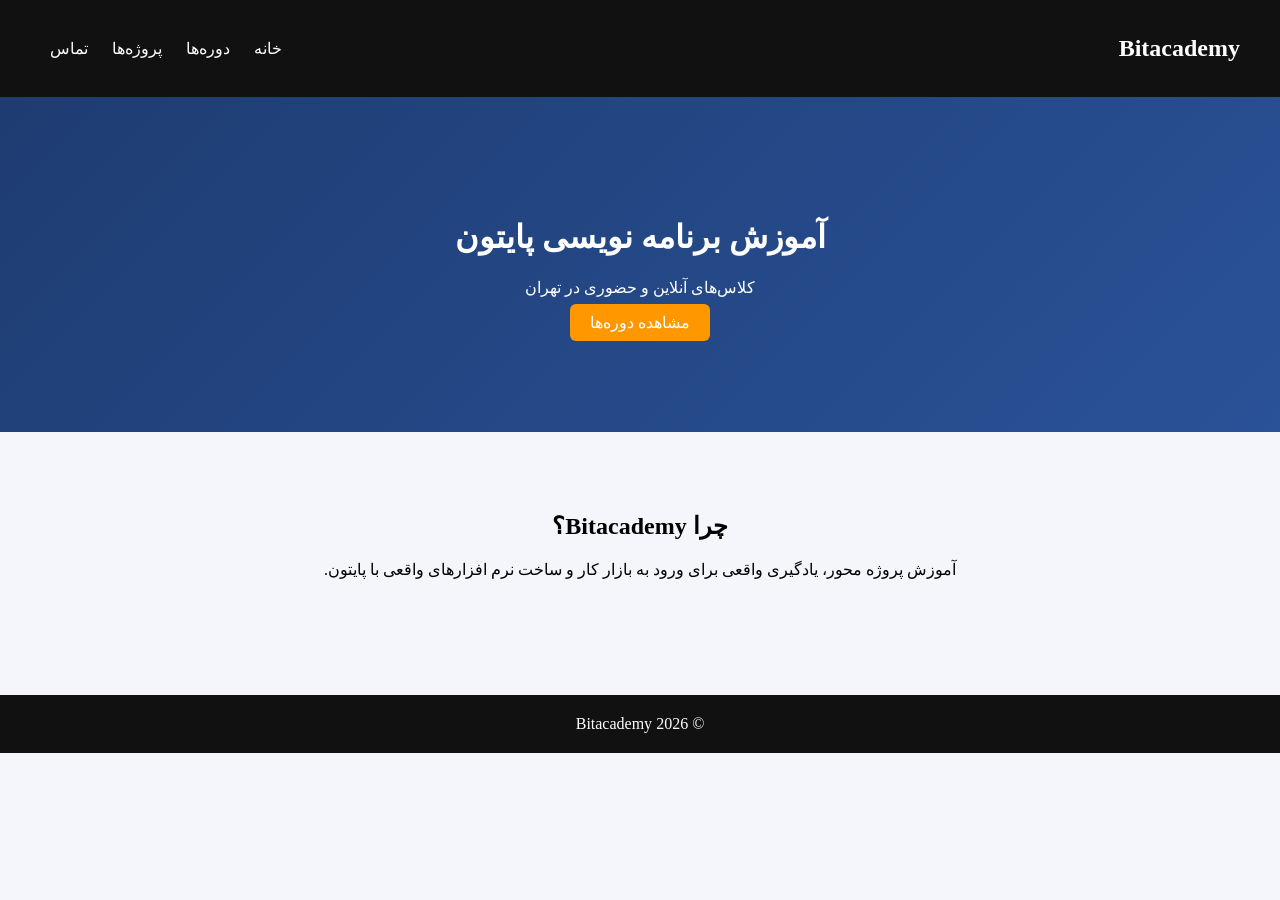
<file: index.html>
<!DOCTYPE html>
<html lang='fa' dir='rtl'>
<head>
<meta charset='UTF-8'>
<title>Bitacademy | آموزش پایتون</title>
<link rel='stylesheet' href='style.css'>
</head>
<body>
<nav>
<h2>Bitacademy</h2>
<div>
<a href='index.html'>خانه</a>
<a href='courses.html'>دوره‌ها</a>
<a href='projects.html'>پروژه‌ها</a>
<a href='contact.html'>تماس</a>
</div>
</nav>
<header>
<h1>آموزش برنامه نویسی پایتون</h1>
<p>کلاس‌های آنلاین و حضوری در تهران</p>
<a class='btn' href='courses.html'>مشاهده دوره‌ها</a>
</header>
<section class='section'>
<h2>چرا Bitacademy؟</h2>
<p>آموزش پروژه محور، یادگیری واقعی برای ورود به بازار کار و ساخت نرم افزارهای واقعی با پایتون.</p>
</section>
<footer>© 2026 Bitacademy</footer>
</body>
</html>
</file>
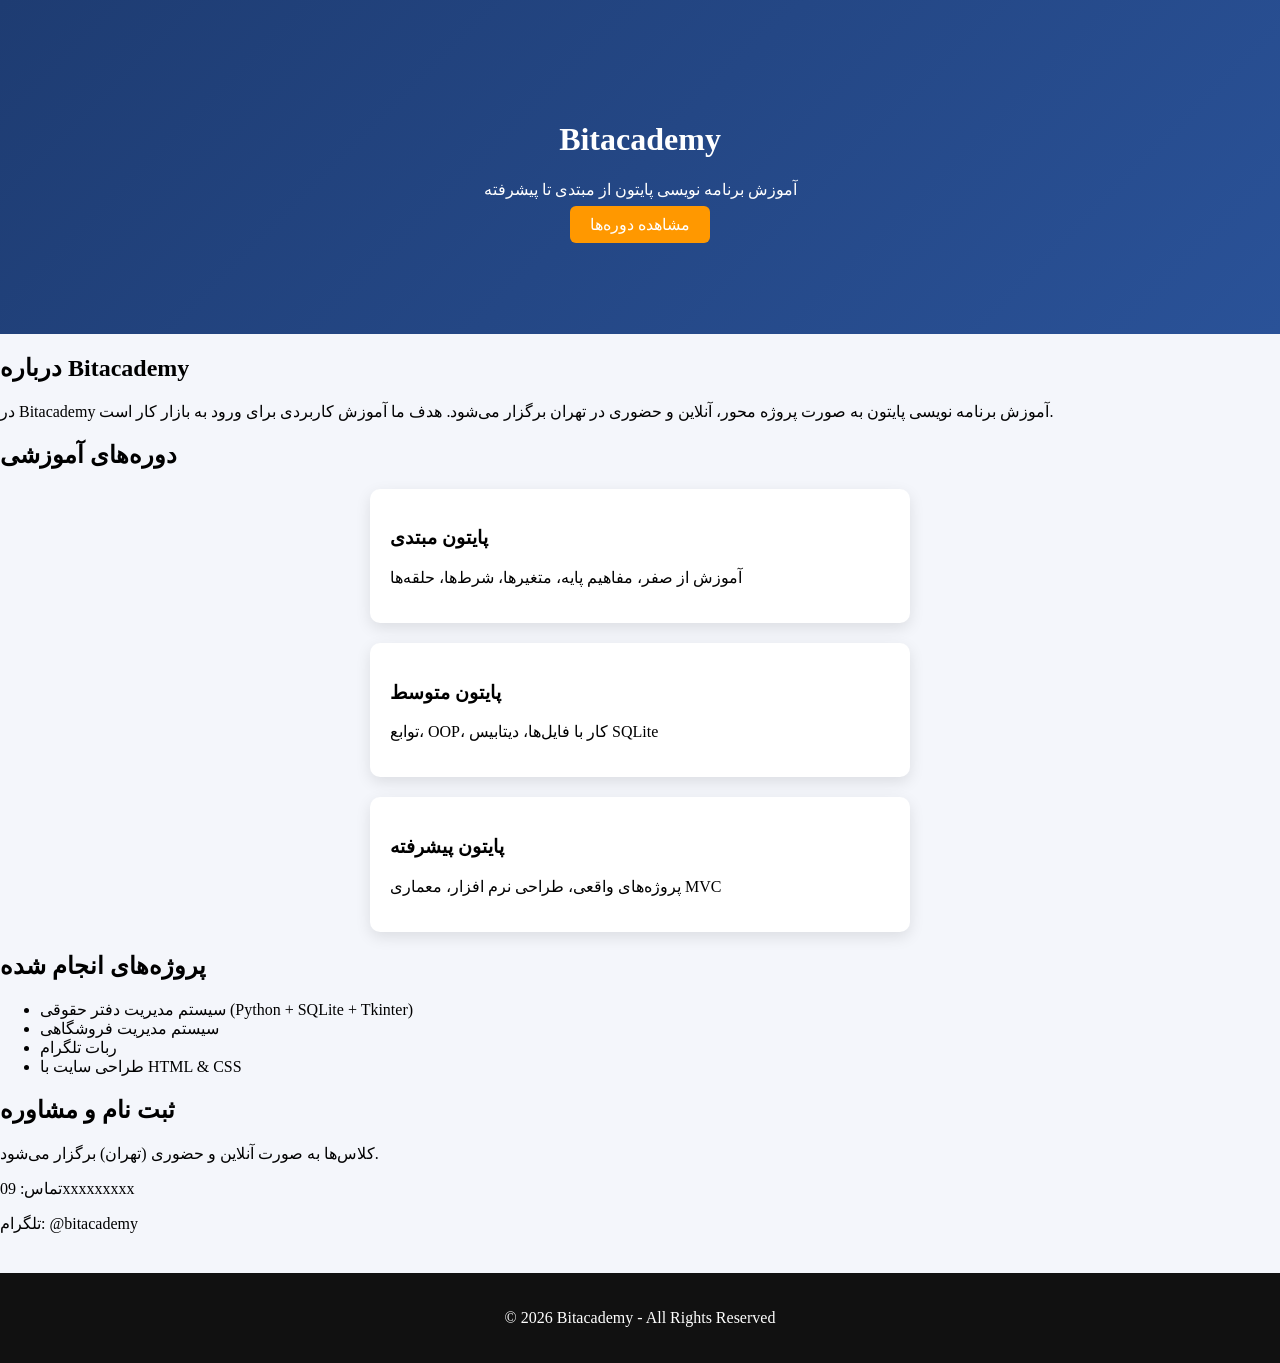
<file: artifact.html>
<!DOCTYPE html>
<html lang="fa">
<head>
    <meta charset="UTF-8">
    <title>Bitacademy | آموزش برنامه نویسی پایتون</title>
    <link rel="stylesheet" href="style.css">
</head>
<body>

<header>
    <div class="container">
        <h1>Bitacademy</h1>
        <p>آموزش برنامه نویسی پایتون از مبتدی تا پیشرفته</p>
        <a href="#courses" class="btn">مشاهده دوره‌ها</a>
    </div>
</header>

<section class="about">
    <div class="container">
        <h2>درباره Bitacademy</h2>
        <p>
            در Bitacademy آموزش برنامه نویسی پایتون به صورت پروژه محور،
            آنلاین و حضوری در تهران برگزار می‌شود.
            هدف ما آموزش کاربردی برای ورود به بازار کار است.
        </p>
    </div>
</section>

<section id="courses" class="courses">
    <div class="container">
        <h2>دوره‌های آموزشی</h2>

        <div class="card">
            <h3>پایتون مبتدی</h3>
            <p>آموزش از صفر، مفاهیم پایه، متغیرها، شرط‌ها، حلقه‌ها</p>
        </div>

        <div class="card">
            <h3>پایتون متوسط</h3>
            <p>توابع، OOP، کار با فایل‌ها، دیتابیس SQLite</p>
        </div>

        <div class="card">
            <h3>پایتون پیشرفته</h3>
            <p>پروژه‌های واقعی، طراحی نرم افزار، معماری MVC</p>
        </div>
    </div>
</section>

<section class="projects">
    <div class="container">
        <h2>پروژه‌های انجام شده</h2>
        <ul>
            <li>سیستم مدیریت دفتر حقوقی (Python + SQLite + Tkinter)</li>
            <li>سیستم مدیریت فروشگاهی</li>
            <li>ربات تلگرام</li>
            <li>طراحی سایت با HTML & CSS</li>
        </ul>
    </div>
</section>

<section class="contact">
    <div class="container">
        <h2>ثبت نام و مشاوره</h2>
        <p>کلاس‌ها به صورت آنلاین و حضوری (تهران) برگزار می‌شود.</p>
        <p>تماس: 09xxxxxxxxx</p>
        <p>تلگرام: @bitacademy</p>
    </div>
</section>

<footer>
    <p>© 2026 Bitacademy - All Rights Reserved</p>
</footer>

</body>
</html>
</file>
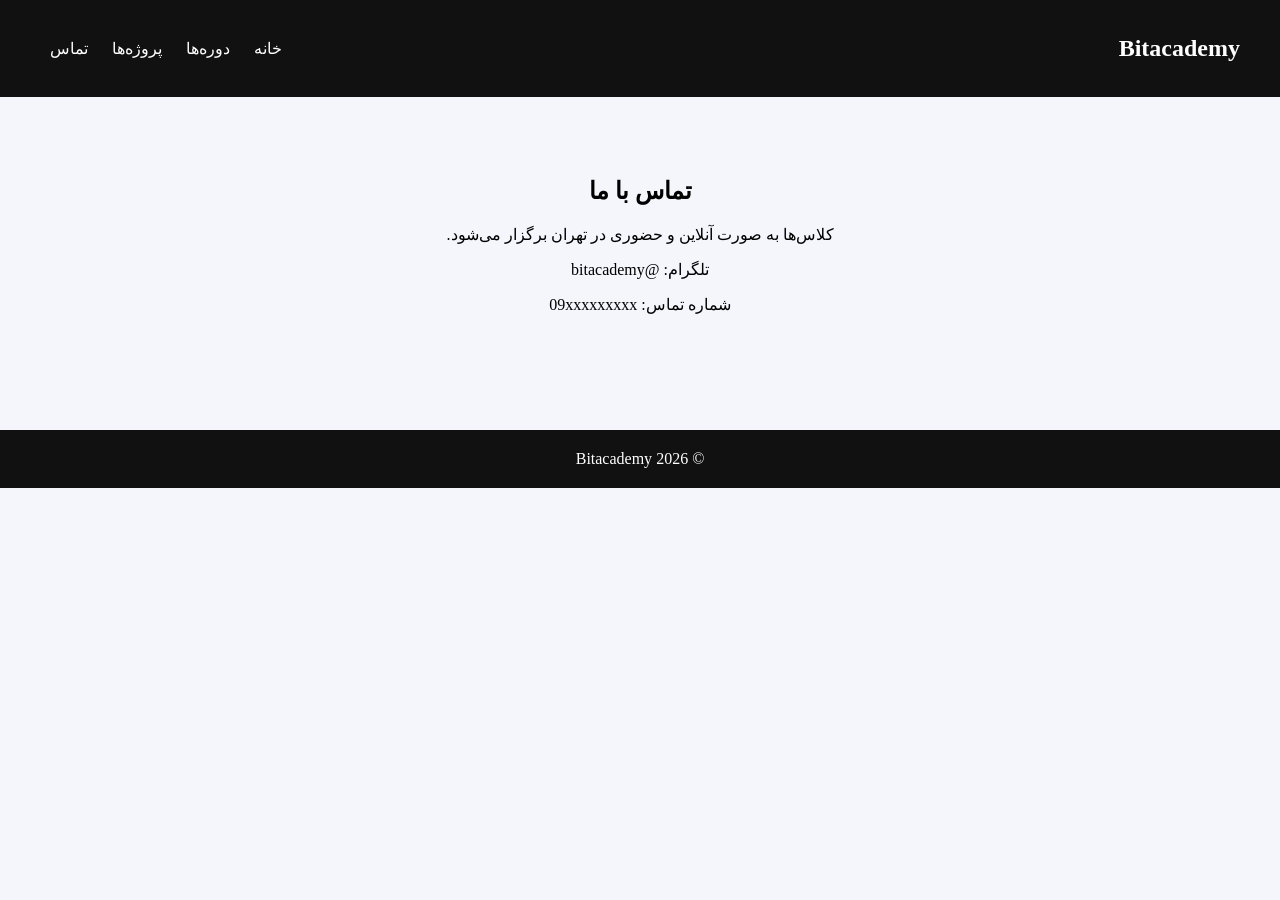
<file: contact.html>
<!DOCTYPE html>
<html lang='fa' dir='rtl'>
<head>
<meta charset='UTF-8'>
<title>تماس | Bitacademy</title>
<link rel='stylesheet' href='style.css'>
</head>
<body>
<nav>
<h2>Bitacademy</h2>
<div>
<a href='index.html'>خانه</a>
<a href='courses.html'>دوره‌ها</a>
<a href='projects.html'>پروژه‌ها</a>
<a href='contact.html'>تماس</a>
</div>
</nav>
<section class='section'>
<h1>تماس با ما</h1>
<p>کلاس‌ها به صورت آنلاین و حضوری در تهران برگزار می‌شود.</p>
<p>تلگرام: @bitacademy</p>
<p>شماره تماس: 09xxxxxxxxx</p>
</section>
<footer>© 2026 Bitacademy</footer>
</body>
</html>
</file>
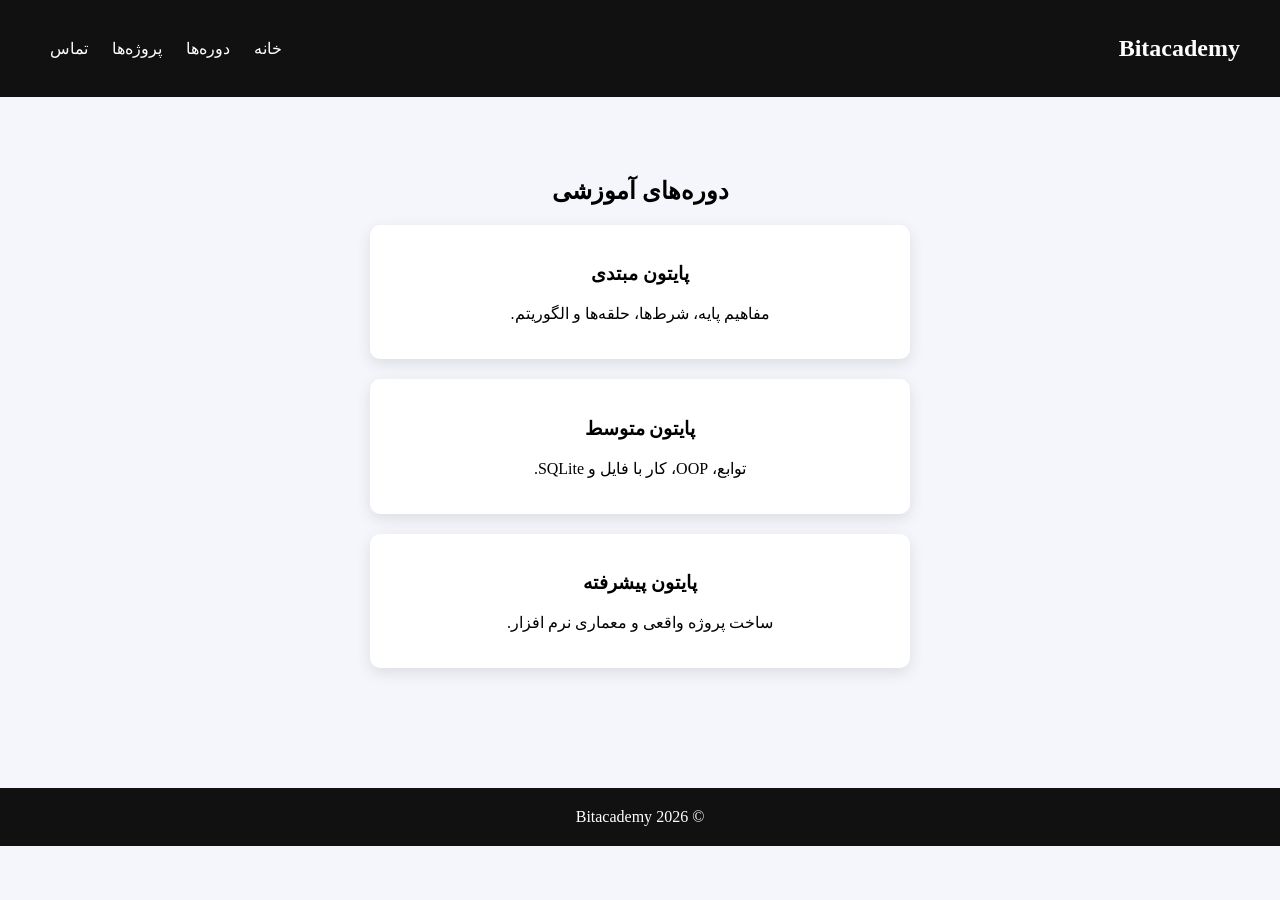
<file: courses.html>
<!DOCTYPE html>
<html lang='fa' dir='rtl'>
<head>
<meta charset='UTF-8'>
<title>دوره‌ها | Bitacademy</title>
<link rel='stylesheet' href='style.css'>
</head>
<body>
<nav>
<h2>Bitacademy</h2>
<div>
<a href='index.html'>خانه</a>
<a href='courses.html'>دوره‌ها</a>
<a href='projects.html'>پروژه‌ها</a>
<a href='contact.html'>تماس</a>
</div>
</nav>
<section class='section'>
<h1>دوره‌های آموزشی</h1>
<div class='card'>
<h3>پایتون مبتدی</h3>
<p>مفاهیم پایه، شرط‌ها، حلقه‌ها و الگوریتم.</p>
</div>
<div class='card'>
<h3>پایتون متوسط</h3>
<p>توابع، OOP، کار با فایل و SQLite.</p>
</div>
<div class='card'>
<h3>پایتون پیشرفته</h3>
<p>ساخت پروژه واقعی و معماری نرم افزار.</p>
</div>
</section>
<footer>© 2026 Bitacademy</footer>
</body>
</html>
</file>
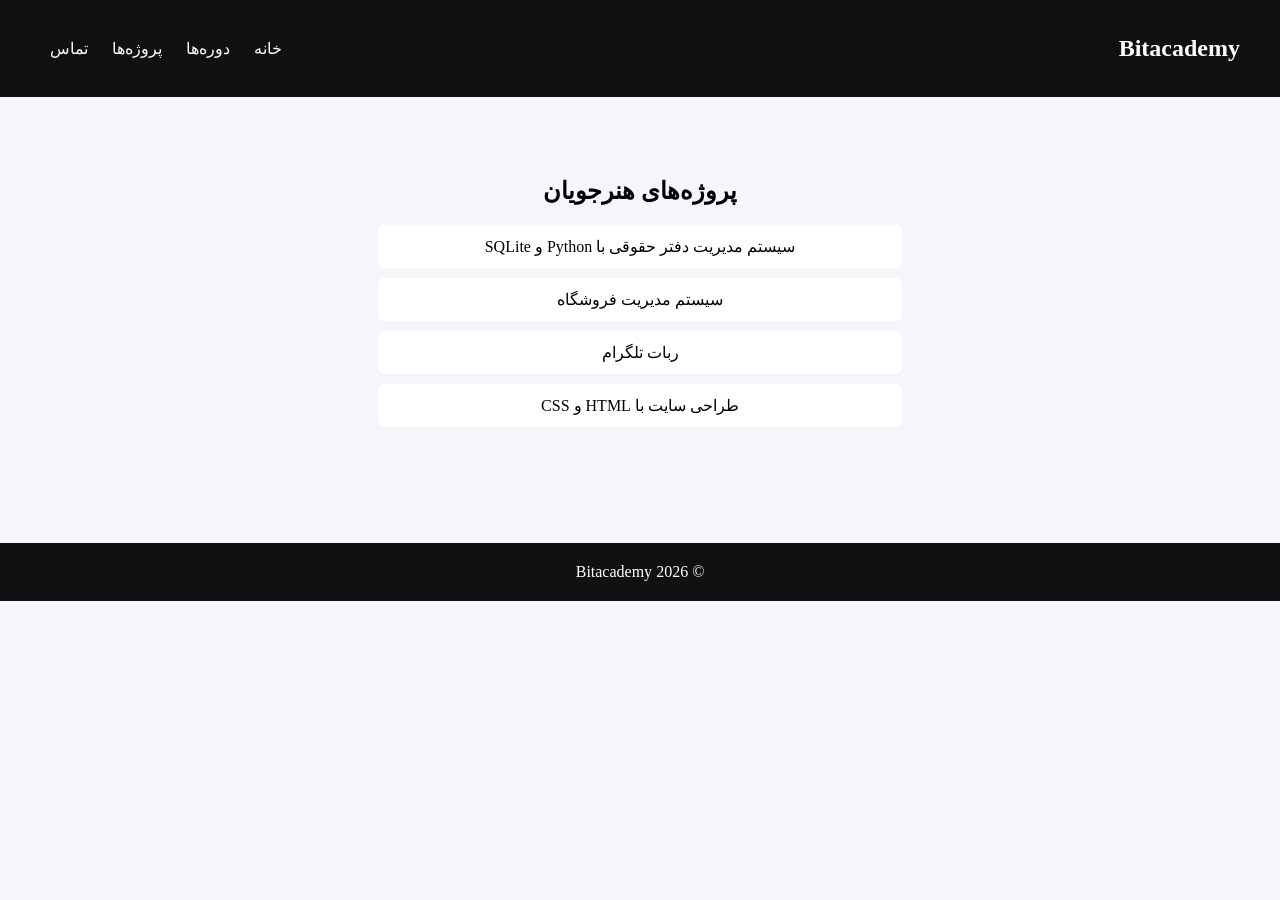
<file: projects.html>
<!DOCTYPE html>
<html lang='fa' dir='rtl'>
<head>
<meta charset='UTF-8'>
<title>پروژه‌ها | Bitacademy</title>
<link rel='stylesheet' href='style.css'>
</head>
<body>
<nav>
<h2>Bitacademy</h2>
<div>
<a href='index.html'>خانه</a>
<a href='courses.html'>دوره‌ها</a>
<a href='projects.html'>پروژه‌ها</a>
<a href='contact.html'>تماس</a>
</div>
</nav>
<section class='section'>
<h1>پروژه‌های هنرجویان</h1>
<ul class='list'>
<li>سیستم مدیریت دفتر حقوقی با Python و SQLite</li>
<li>سیستم مدیریت فروشگاه</li>
<li>ربات تلگرام</li>
<li>طراحی سایت با HTML و CSS</li>
</ul>
</section>
<footer>© 2026 Bitacademy</footer>
</body>
</html>
</file>
<file: style.css>
body{font-family:tahoma;margin:0;background:#f4f6fb}
nav{display:flex;justify-content:space-between;align-items:center;padding:15px 40px;background:#111;color:#fff}
nav a{color:white;margin:0 10px;text-decoration:none}
header{background:linear-gradient(135deg,#1e3c72,#2a5298);color:white;text-align:center;padding:100px 20px}
.btn{background:#ff9800;color:white;padding:10px 20px;border-radius:6px;text-decoration:none}
.section{padding:60px 20px;text-align:center}
.card{background:white;margin:20px auto;padding:20px;border-radius:10px;max-width:500px;box-shadow:0 5px 15px rgba(0,0,0,0.1)}
.list{list-style:none;padding:0}
.list li{background:white;margin:10px auto;padding:12px;border-radius:6px;max-width:500px}
footer{text-align:center;padding:20px;background:#111;color:white;margin-top:40px}
</file>
